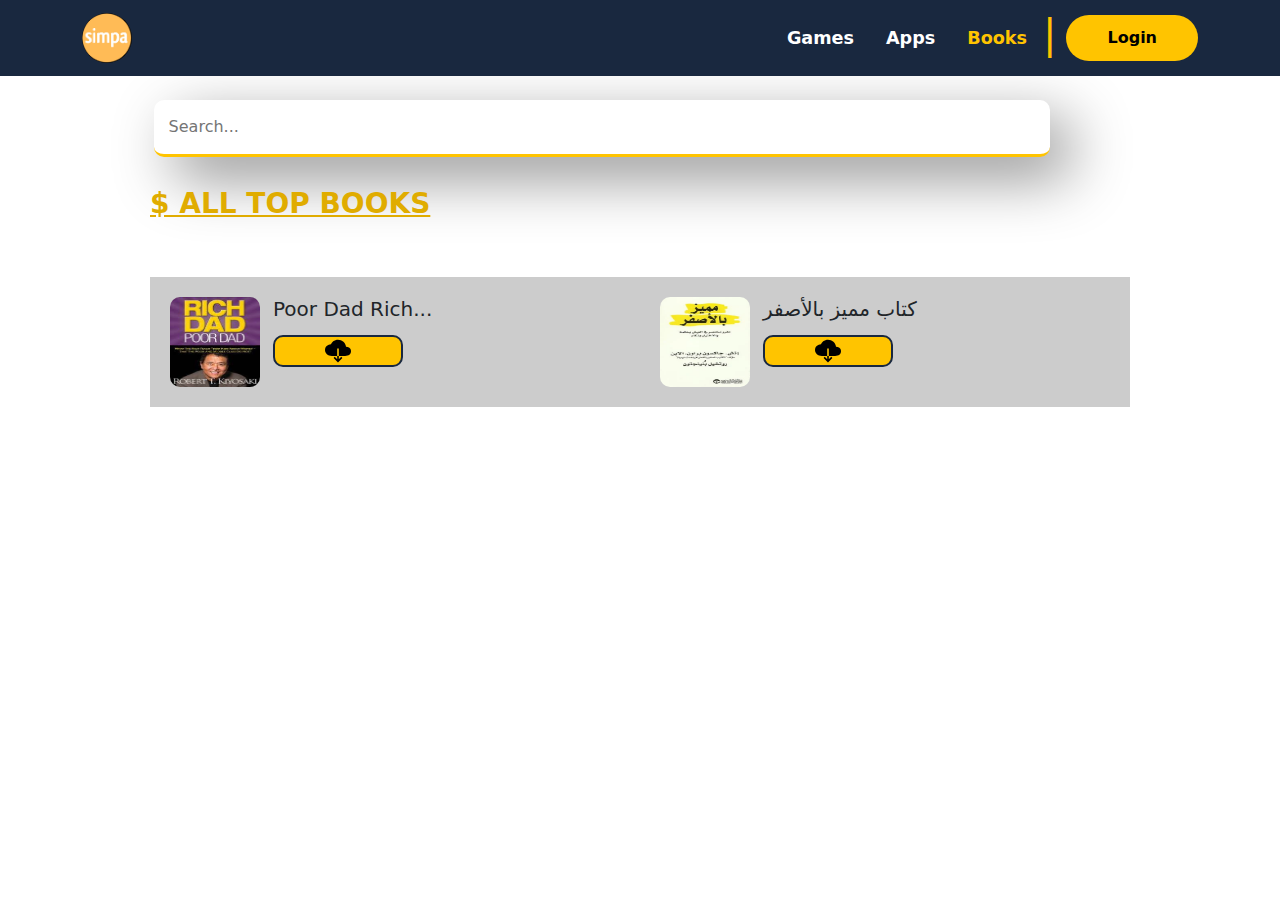
<file: index3.html>
<!DOCTYPE html>
<html lang="en">
  <head>
    <meta charset="UTF-8" />
    <meta name="viewport" content="width=device-width, initial-scale=1.0" />
    <title>Simpa Store | Books</title>
    <link rel="stylesheet" href="style3.css" />
    <link rel="stylesheet" href="bootstrap things/css/all.min.css" />
    <link rel="stylesheet" href="bootstrap things/css/bootstrap.min.css" />
    <link rel="stylesheet" href="WOW-master/WOW-master/css/libs/animate.css" />
    <link rel="shortcut icon" href="imgs/download.png" type="image/x-icon" />
  </head>
  <body>
    <nav class="navbar navbar-expand-lg sticky-top">
      <div class="container">
        <a class="navbar-brand" href="index3">
          <img
            class="imglogo"
            src="imgs/download.png"
            alt="imgs/download.png"
          />
        </a>
        <button
          class="navbar-toggler"
          type="button"
          data-bs-toggle="collapse"
          data-bs-target="#main"
          aria-controls="main"
          aria-expanded="false"
          aria-label="Toggle navigation"
        >
          <i class="fa-solid fa-bars"></i>
        </button>
        <div class="collapse navbar-collapse" id="main">
          <ul class="navbar-nav ms-auto mb-2 mb-lg-0">
            <li class="nav-item">
              <a
                class="nav-link p-2 p-lg-3"
                aria-current="page"
                href="index"
                >Games</a
              >
            </li>

            <li class="nav-item">
              <a class="nav-link p-2 p-lg-3 " href="index2">Apps</a>
            </li>
            <li class="nav-item">
              <a class="nav-link p-2 p-lg-3 active" href="index3">Books</a>
            </li>
          </ul>
          <h1 class="h1al">|</h1>
          <a
            class="btn rounded-pill main-btn"
            id="login"
            href="index4"
            >Login</a
          >
        </div>
      </div>
    </nav>
    <div
      style="width: 100%; position: fixed; display: none; padding: 20px"
      id="alert"
      class="alert alert-warning"
      role="alert"
    ></div>
    <br />
    <input
      id="searchbar"
      onkeyup="search_animal()"
      type="search"
      name="search"
      placeholder="Search..."
    />

    <br />
    <div class="top-charts-games">
      <h3
        style="
          font-weight: 700;
          text-decoration: underline;
          text-transform: uppercase;
          color: #e0ac00;
        "
      >
        $ All Top Books
      </h3>
      <br /><br />




      <div class="games">






























        
        <div class="game">
          <div class="photoimg">
            <img
              style="height: 10vh; width: 10vh"
              class="photo"
              src="[data-uri]"
              alt="book"
            />
          </div>
          <div class="phototext">
            <h5 class="title" id="title">Poor Dad Rich...</h5>
            <a href="https://www.kotobati.com/book/download/68dc33ed-8fb3-46c0-b9ac-224b01b670cc"
              ><button onclick="alertwhendownload()" class="installbut">
                <svg
                  id="icondown"
                  width="26"
                  height="26"
                  fill="#000"
                  viewBox="0 0 24 24"
                  xmlns="http://www.w3.org/2000/svg"
                >
                  <path
                    d="M22.158 8.883c-.739-.469-1.698-.787-2.747-.916-.311-1.833-1.135-3.4-2.403-4.56C15.663 2.178 13.885 1.5 12 1.5c-1.657 0-3.188.52-4.424 1.5a7.017 7.017 0 0 0-2.123 2.832c-1.437.203-2.671.685-3.595 1.406C.642 8.195 0 9.542 0 11.138 0 14.296 2.621 16.5 6.375 16.5h4.875V9.75h1.5v6.75h5.813c3.405 0 5.437-1.605 5.437-4.294 0-1.408-.637-2.558-1.842-3.323Z"
                  ></path>
                  <path
                    d="M11.25 19.66 9 17.39l-1.06 1.08L12 22.5l4.061-4.031-1.06-1.078-2.25 2.27V16.5h-1.5v3.16Z"
                  ></path>
                </svg></button
            ></a>
          </div>
        </div>







        
        <div class="game">
          <div class="photoimg">
            <img
              style="height: 10vh; width: 10vh"
              class="photo"
              src="imgs/Webp.webp"
              alt="book"
            />
          </div>
          <div class="phototext">
            <h5 class="title" id="title">
كتاب مميز بالأصفر</h5>
            <a href="https://www.kotobati.com/book/download/4fea82b5-4b4d-457c-a5fe-b23bd6e70b50"
              ><button onclick="alertwhendownload()" class="installbut">
                <svg
                  id="icondown"
                  width="26"
                  height="26"
                  fill="#000"
                  viewBox="0 0 24 24"
                  xmlns="http://www.w3.org/2000/svg"
                >
                  <path
                    d="M22.158 8.883c-.739-.469-1.698-.787-2.747-.916-.311-1.833-1.135-3.4-2.403-4.56C15.663 2.178 13.885 1.5 12 1.5c-1.657 0-3.188.52-4.424 1.5a7.017 7.017 0 0 0-2.123 2.832c-1.437.203-2.671.685-3.595 1.406C.642 8.195 0 9.542 0 11.138 0 14.296 2.621 16.5 6.375 16.5h4.875V9.75h1.5v6.75h5.813c3.405 0 5.437-1.605 5.437-4.294 0-1.408-.637-2.558-1.842-3.323Z"
                  ></path>
                  <path
                    d="M11.25 19.66 9 17.39l-1.06 1.08L12 22.5l4.061-4.031-1.06-1.078-2.25 2.27V16.5h-1.5v3.16Z"
                  ></path>
                </svg></button
            ></a>
          </div>
        </div>







        



























        
      </div>
    </div>



    <!-- <div class="top-charts-games">
      <h3
        style="
          font-weight: 700;
          text-decoration: underline;
          text-transform: uppercase;
          color: #e0ac00;
        "
      >
        $ 
      </h3>
      <br /><br />
      <div class="games">
        
      </div>
    </div> -->




    <!-- All Scripts -->
    <script src="script3.js"></script>
    <script src="WOW-master/WOW-master/dist/wow.min.js"></script>
    <script src="bootstrap things/js/all.min.js"></script>
    <script src="bootstrap things/js/bootstrap.bundle.min.js"></script>
  </body>
</html>
</file>
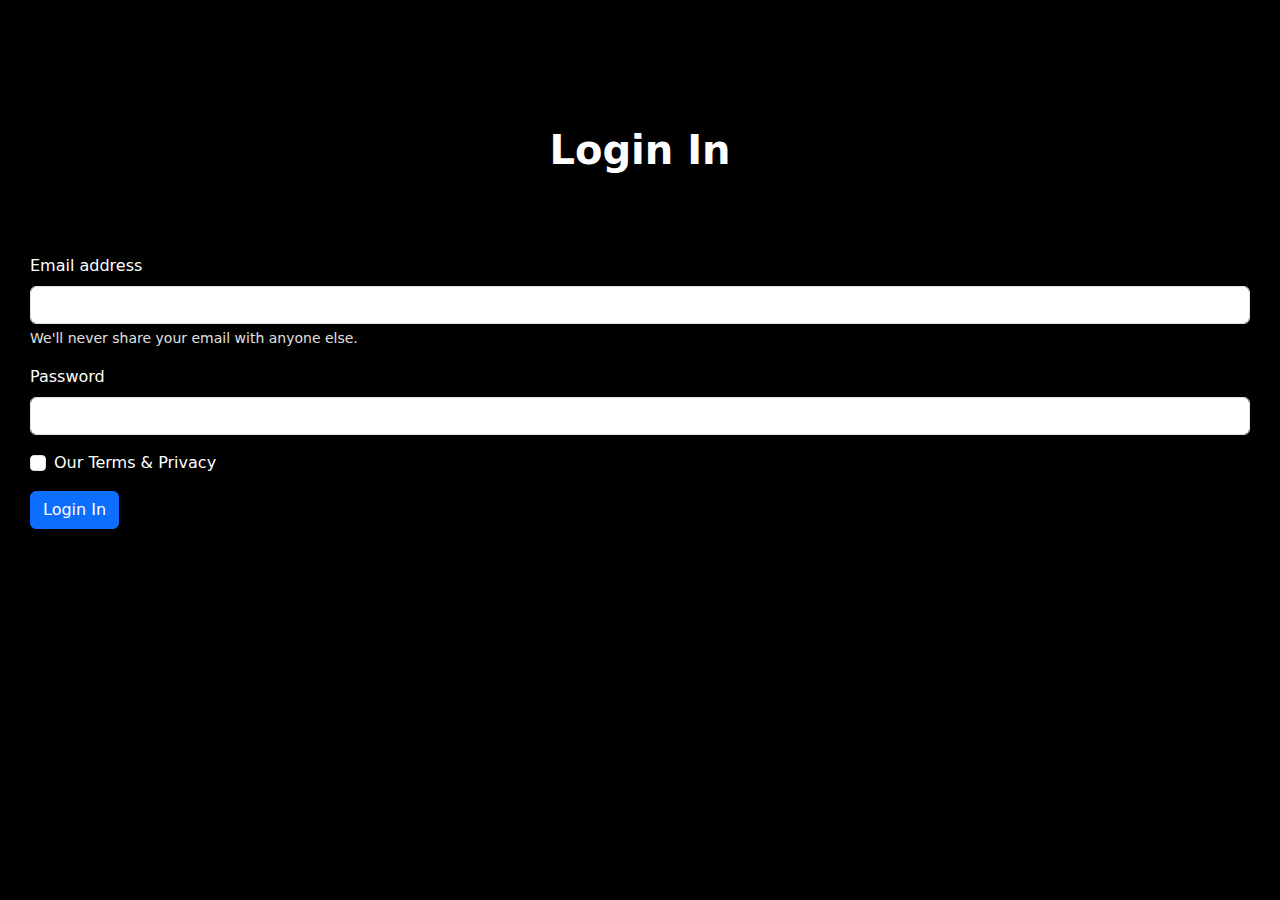
<file: index4.html>
<!DOCTYPE html>
<html lang="en">
<head>
    <meta charset="UTF-8">
    <meta name="viewport" content="width=device-width, initial-scale=1.0">
    <title>Login In</title>
    <link rel="stylesheet" href="style4.css" />
    <link rel="stylesheet" href="bootstrap things/css/all.min.css" />
    <link rel="stylesheet" href="bootstrap things/css/bootstrap.min.css" />
    <link rel="stylesheet" href="WOW-master/WOW-master/css/libs/animate.css" />
    <link rel="shortcut icon" href="imgs/download.png" type="image/x-icon" />
</head><br><br><br><br>
<body style="background-color: black;padding: 30px;">

<h1 style="color: white; text-align: center;font-weight: 700;">Login In</h1><br><br><br>

    <form style="color: white;" action="index">
        <div class="mb-3">
          <label for="exampleInputEmail1" class="form-label">Email address</label>
          <input required type="email" class="form-control" id="exampleInputEmail1" aria-describedby="emailHelp">
          <div id="emailHelp" style="color: rgb(224, 224, 224);" class="form-text">We'll never share your email with anyone else.</div>
        </div>
        <div class="mb-3">
          <label for="exampleInputPassword1" class="form-label">Password</label>
          <input required type="password" class="form-control" id="exampleInputPassword1">
        </div>
        <div class="mb-3 form-check">
          <input required type="checkbox" class="form-check-input" id="exampleCheck1">
          <label class="form-check-label" for="exampleCheck1">Our Terms & Privacy</label>
        </div>
        <button type="submit" class="btn btn-primary">Login In</button>
      </form>






    <script src="WOW-master/WOW-master/dist/wow.min.js"></script>
    <script src="bootstrap things/js/all.min.js"></script>
    <script src="bootstrap things/js/bootstrap.bundle.min.js"></script>
</body>
</html>
</file>
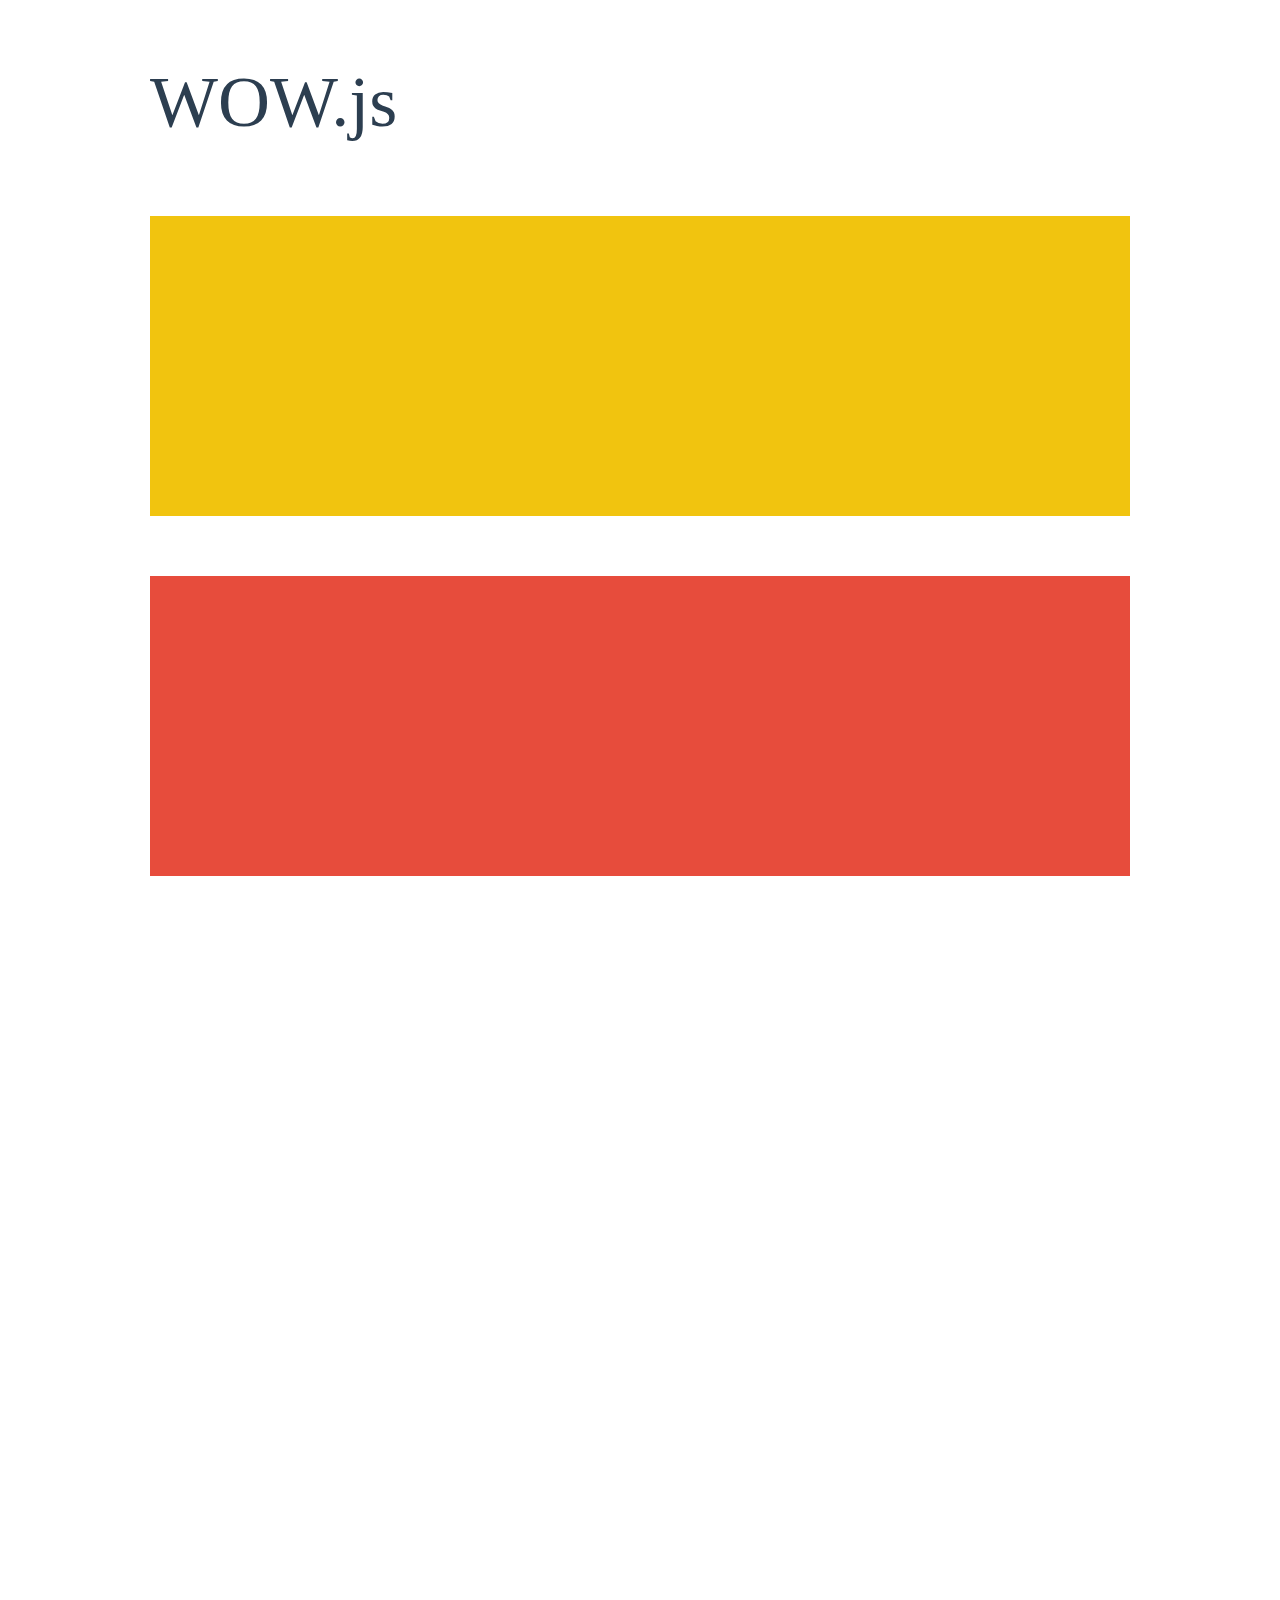
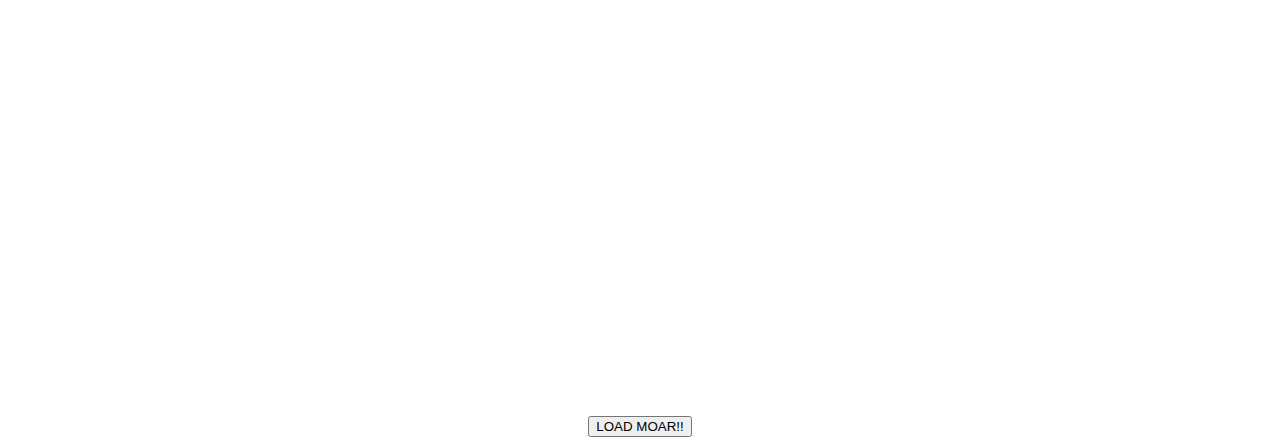
<file: WOW-master/WOW-master/demo.html>
<!doctype html>

<html lang="en">
<head>
  <meta charset="utf-8">
  <title>WOW</title>
  <link rel="stylesheet" href="css/libs/animate.css">
  <link rel="stylesheet" href="css/site.css">
  <style>
    .wow:first-child {
      visibility: hidden;
    }
  </style>
  <!--[if IE]>
    <script src="http://html5shiv.googlecode.com/svn/trunk/html5.js"></script>
  <![endif]-->
</head>

<body>
  <div id="container">
    <header>
      <h1>WOW.js</h1>
    </header>
    <div id="main">
      <section class="wow fadeInDown" style="background-color: #f1c40f;"></section>
      <section class="wow pulse" style="background-color: #e74c3c;" data-wow-iteration="infinite" data-wow-duration="1500ms"></section>
      <section class="section--purple wow slideInRight" data-wow-delay="2s"></section>
      <section class="section--blue wow bounceInLeft" data-wow-offset="300"></section>
      <section class="section--green wow slideInLeft" data-wow-duration="4s"></section>
      <button id="moar">LOAD MOAR!!</button>
    </div>
  </div>
  <script src="dist/wow.js"></script>
  <script>
    wow = new WOW(
      {
        animateClass: 'animated',
        offset:       100,
        callback:     function(box) {
          console.log("WOW: animating <" + box.tagName.toLowerCase() + ">")
        }
      }
    );
    wow.init();
    document.getElementById('moar').onclick = function() {
      var section = document.createElement('section');
      section.className = 'section--purple wow fadeInDown';
      this.parentNode.insertBefore(section, this);
    };
  </script>
</body>
</html>
</file>
<file: style3.css>
:root {
    --dark-color: #19283f;
    --green-color: #33d1cc;
    --red-color: #ff3150;
    --yellow-color: #ffc400;
    --section-color: #eff7fa;
  }
  body {
    font-family: "Roboto", sans-serif;
  }
  .main-btn {
    background-color: var(--red-color);
    color: var(--yellow-color);
    padding: 0.5rem 1rem;
  }
  .main-btn:hover {
    color: var(--yellow-color);
  }
  .main-title::after {
    content: "";
    width: 120px;
    height: 2px;
    background-color: var(--green-color);
    position: absolute;
    bottom: -20px;
    left: 50%;
    transform: translateX(-50%);
  }
  /* Start Navbar */
  .navbar {
    background-color: var(--dark-color);
  }
  .navbar .navbar-nav .nav-link {
    color: white;
    font-weight: 600;
    font-size: 1.1em;
  }
  .navbar .navbar-nav .nav-link.active,
  .navbar .navbar-nav .nav-link:focus,
  .navbar .navbar-nav .nav-link:hover {
    color: var(--yellow-color);
  }
  .navbar .search {
    border-left: 1px solid var(--green-color);
  }
  .navbar .search svg {
    color: var(--green-color);
  }
  .navbar .navbar-toggler {
    color: white;
    font-size: 25px;
    border-color: white;
  }
  .navbar .navbar-toggler:focus {
    box-shadow: none;
  }
  .navbar .navbar-toggler[aria-expanded="true"] {
    border-color: var(--yellow-color);
  }
  .imglogo {
    vertical-align: middle;
    width: 50px;
    height: 50px;
    border-radius: 50%;
  }
  #login {
    color: black;
    font-weight: 700;
    background-color: var(--yellow-color);
    padding: 10px;
    padding-left: 40px;
    padding-right: 40px;
    margin-left: 10px;
  }
  .h1al {
    color: var(--yellow-color);
  }
  .top-charts-games {
    padding: 30px 150px;
  }
  
  .card {
    width: 18rem;
  }
  @media screen and (max-width: 1023px) {
    .top-charts-games {
      padding: 30px 50px;
    }
  }
  
  .photo {
    border-radius: 10px;
    width: 80px;
  }
  .game {
    display: flex;
    background-color: rgba(0, 0, 0, 0.2);
    padding: 20px;
    flex: 50%;
  }
  .title {
    margin-left: 13px;
  }
  .installbut {
    justify-content: center;
    margin-left: 13px;
    margin-top: 14px;
    width: auto;
    background-color: #ffc400;
    font-size: 0.6em;
    outline: none;
    border: #19283f solid 2px;
    border-radius: 10px;
    box-sizing: border-box;
    align-items: center;
    display: flex;
    padding-left: 50px;
    padding-right: 50px;
    text-align: center;
  }
  .installbut:hover {
    background-color: #19283f;
    #icondown {
      fill: #ffc400;
    }
  }
  .games {
    display: flex;
    flex-wrap: wrap;
    font-size: 30px;
    text-align: center;
    border-radius: 20px;
  }
  
  #searchbar {
    margin-left: 12%;
    padding: 15px;
    border-radius: 10px;
    width: 70%;
    border: none;
    border-bottom: #ffc400 solid;
    outline: none;
    box-shadow: 20px 20px 60px #8f8f8f, -20px -20px 60px #ffffff;
  }
  #searchbutton {
    margin-left: 9px;
    border-radius: 10px;
    background-color: #ffc400;
    outline: none;
    border: #19283f solid;
  }
  #searchbutton:hover {
    .svgg {
      fill: #ffc400;
    }
    background-color: #19283f;
  }
</file>
<file: style4.css>
@media screen and (max-width: 1023px) {
    body{
        padding: 10px;
    }
}
</file>
<file: WOW-master/WOW-master/css/site.css>
h1 {
  font-size:     72px;
  line-height:   1.5;
  color: #2c3e50;
  font-weight:   100;
}

#container {
  width:  980px;
  margin: 0 auto;
}

section {
  height: 300px;
  margin: 60px 0;
}

.section--purple {
  background-color: #9b59b6;
}

.section--blue {
  background-color: #3498db;
}

.section--green {
  background-color: #2ecc71;
}

#main {
  text-align: center;
}

#more {
  margin: 20px auto 48px;
}
</file>
